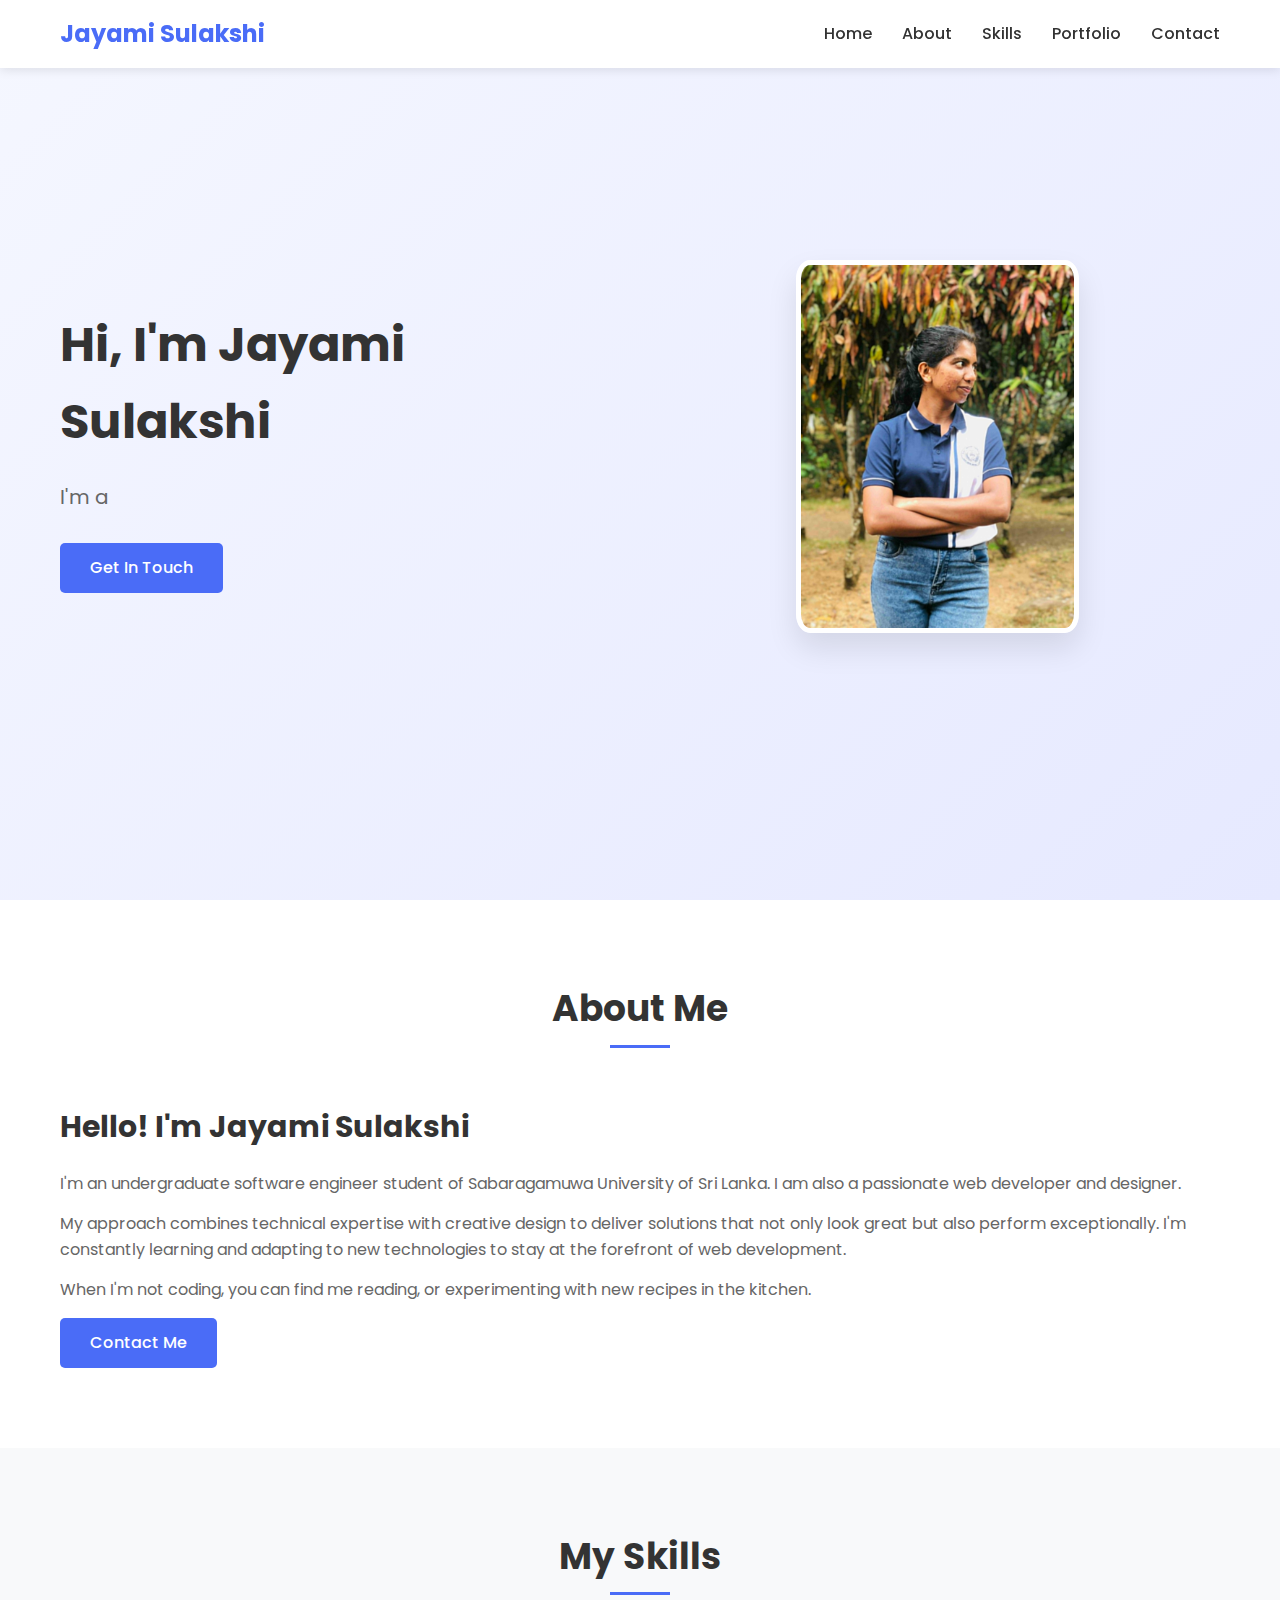
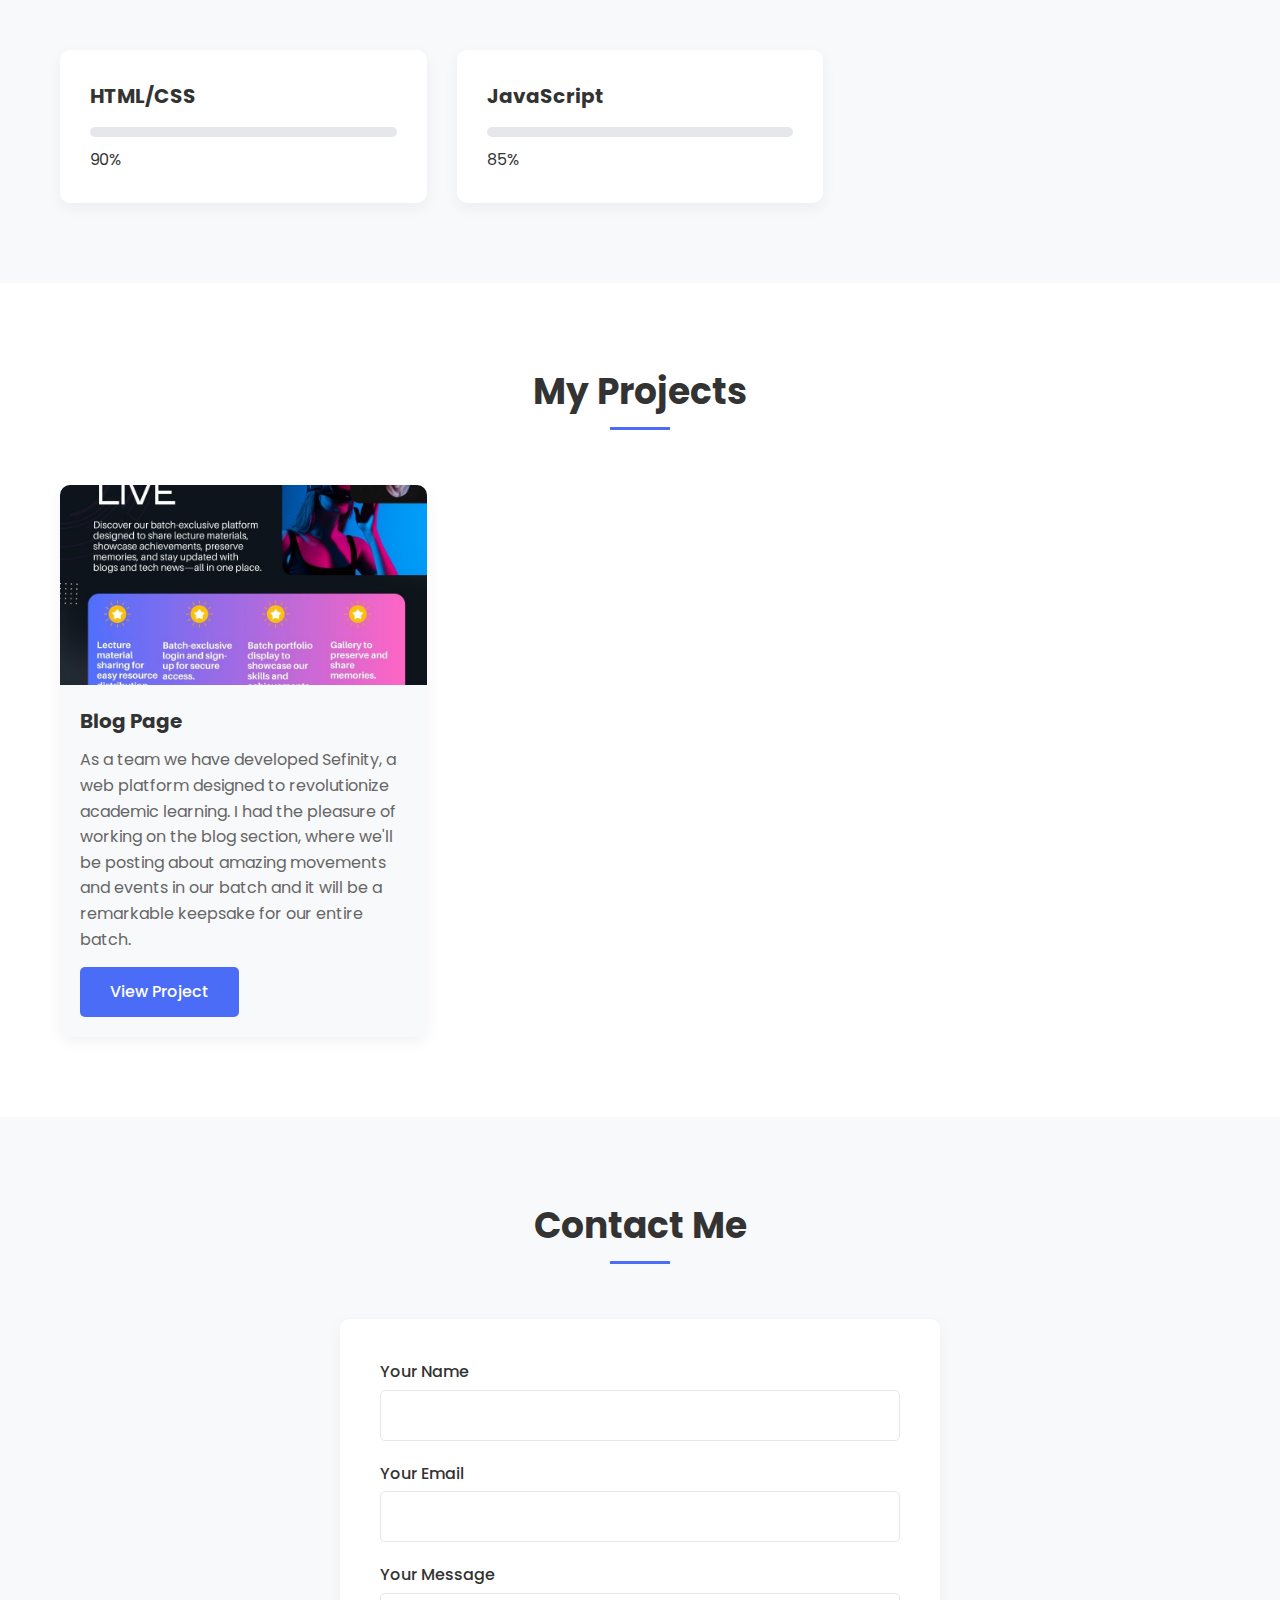
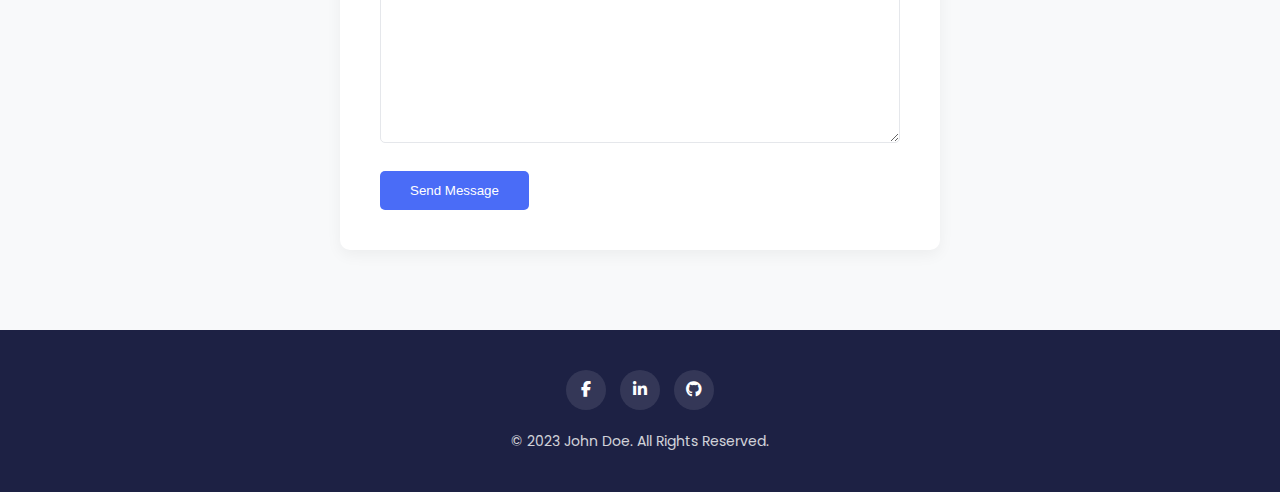
<file: index.html>
<!DOCTYPE html>
<html lang="en">
<head>
    <meta charset="UTF-8">
    <meta name="viewport" content="width=device-width, initial-scale=1.0">
    <title>My Portfolio</title>
    <!-- Google Fonts -->
    <link href="https://fonts.googleapis.com/css2?family=Poppins:wght@300;400;500;600;700&display=swap" rel="stylesheet">
    <!-- Font Awesome for icons -->
    <link rel="stylesheet" href="https://cdnjs.cloudflare.com/ajax/libs/font-awesome/6.4.0/css/all.min.css">
    <link rel="stylesheet" href="style.css">
    <script src="script.js"></script>
</head>
<body>
    <!-- Header / Navbar -->
    <header>
        <div class="container">
            <nav class="navbar">
                <a href="#" class="logo">Jayami Sulakshi</a>
                <ul class="nav-links">
                    <li><a href="#home">Home</a></li>
                    <li><a href="#about">About</a></li>
                    <li><a href="#skills">Skills</a></li>
                    <li><a href="#portfolio">Portfolio</a></li>
                    <li><a href="#contact">Contact</a></li>
                </ul>
                <div class="hamburger">
                    <span class="bar"></span>
                    <span class="bar"></span>
                    <span class="bar"></span>
                </div>
            </nav>
        </div>
    </header>

    <!-- Hero Section -->
    <section id="home" class="hero">
        <div class="container">
            <div class="hero-content">
                <div class="hero-text">
                    <h1>Hi, I'm Jayami Sulakshi</h1>
                    <p>I'm a <span class="typing-text"></span></p>
                    <a href="#contact" class="btn">Get In Touch</a>
                </div>
                <div class="hero-image">
                    <img src="im.jpg" alt="Profile Photo">
                </div>
            </div>
        </div>
    </section>

    <!-- About Section -->
    <section id="about" class="about">
        <div class="container">
            <div class="section-title">
                <h2>About Me</h2>
            </div>
            <div class="about-content">
                <!-- <div class="about-image">
                    <img src="https://via.placeholder.com/500x600" alt="About Me">
                </div> -->
                <div class="about-text">
                    <h3>Hello! I'm Jayami Sulakshi</h3>
                    <p>I'm an undergraduate software engineer student of Sabaragamuwa University of Sri Lanka. I am also a passionate web developer and designer. </p>
                    <p>My approach combines technical expertise with creative design to deliver solutions that not only look great but also perform exceptionally. I'm constantly learning and adapting to new technologies to stay at the forefront of web development.</p>
                    <p>When I'm not coding, you can find me reading, or experimenting with new recipes in the kitchen.</p>
                    <a href="#contact" class="btn">Contact Me</a>
                </div>
            </div>
        </div>
    </section>

    <!-- Skills Section -->
    <section id="skills" class="skills">
        <div class="container">
            <div class="section-title">
                <h2>My Skills</h2>
            </div>
            <div class="skills-content">
                <div class="skill-item">
                    <h3>HTML/CSS</h3>
                    <div class="skill-progress">
                        <div class="progress-bar" data-width="90%"></div>
                    </div>
                    <div class="skill-info">
                        <span>90%</span>
                    </div>
                </div>
                <div class="skill-item">
                    <h3>JavaScript</h3>
                    <div class="skill-progress">
                        <div class="progress-bar" data-width="85%"></div>
                    </div>
                    <div class="skill-info">
                        <span>85%</span>
                    </div>
                </div>
            </div>
        </div>
    </section>

    <!-- Portfolio Section -->
    <section id="portfolio" class="portfolio">
        <div class="container">
            <div class="section-title">
                <h2>My Projects</h2>
            </div>
            <div class="portfolio-content">
                <div class="portfolio-item">
                    <div class="portfolio-image">
                        <img src="infinitysusl.jpg" alt="Project 1">
                    </div>
                    <div class="portfolio-info">
                        <h3>Blog Page</h3>
                        <p>As a team we have developed Sefinity, a web platform designed to revolutionize academic learning. I had the pleasure of working on the blog section, where we'll be posting about amazing movements and events in our batch and it will be a remarkable keepsake for our entire batch. </p>
                        <a href="http://infinitysusl.com/" class="btn">View Project</a>
                    </div>
                </div>
            </div>
        </div>
    </section>

    <!-- Contact Section -->
    <section id="contact" class="contact">
        <div class="container">
            <div class="section-title">
                <h2>Contact Me</h2>
            </div>
            <form class="contact-form">
                <div class="form-group">
                    <label for="name">Your Name</label>
                    <input type="text" id="name" class="form-control" required>
                </div>
                <div class="form-group">
                    <label for="email">Your Email</label>
                    <input type="email" id="email" class="form-control" required>
                </div>
                <div class="form-group">
                    <label for="message">Your Message</label>
                    <textarea id="message" class="form-control" required></textarea>
                </div>
                <button type="submit" class="btn">Send Message</button>
            </form>
        </div>
    </section>

    <!-- Footer -->
    <footer>
        <div class="container">
            <div class="social-links">
                <a href="https://www.facebook.com/share/18pyT7x2ye/?mibextid=wwXIfr"><i class="fab fa-facebook-f"></i></a>
                <!-- <a href="#"><i class="fab fa-twitter"></i></a> -->
                <!-- <a href="#"><i class="fab fa-instagram"></i></a> -->
                <a href="www.linkedin.com/in/jayami-sulakshi-58a286316"><i class="fab fa-linkedin-in"></i></a>
                <a href="https://github.com/jayamisulakshi"><i class="fab fa-github"></i></a>
            </div>
            <div class="copyright">
                <p>&copy; 2023 John Doe. All Rights Reserved.</p>
            </div>
        </div>
    </footer>
</body>

</html>
</file>
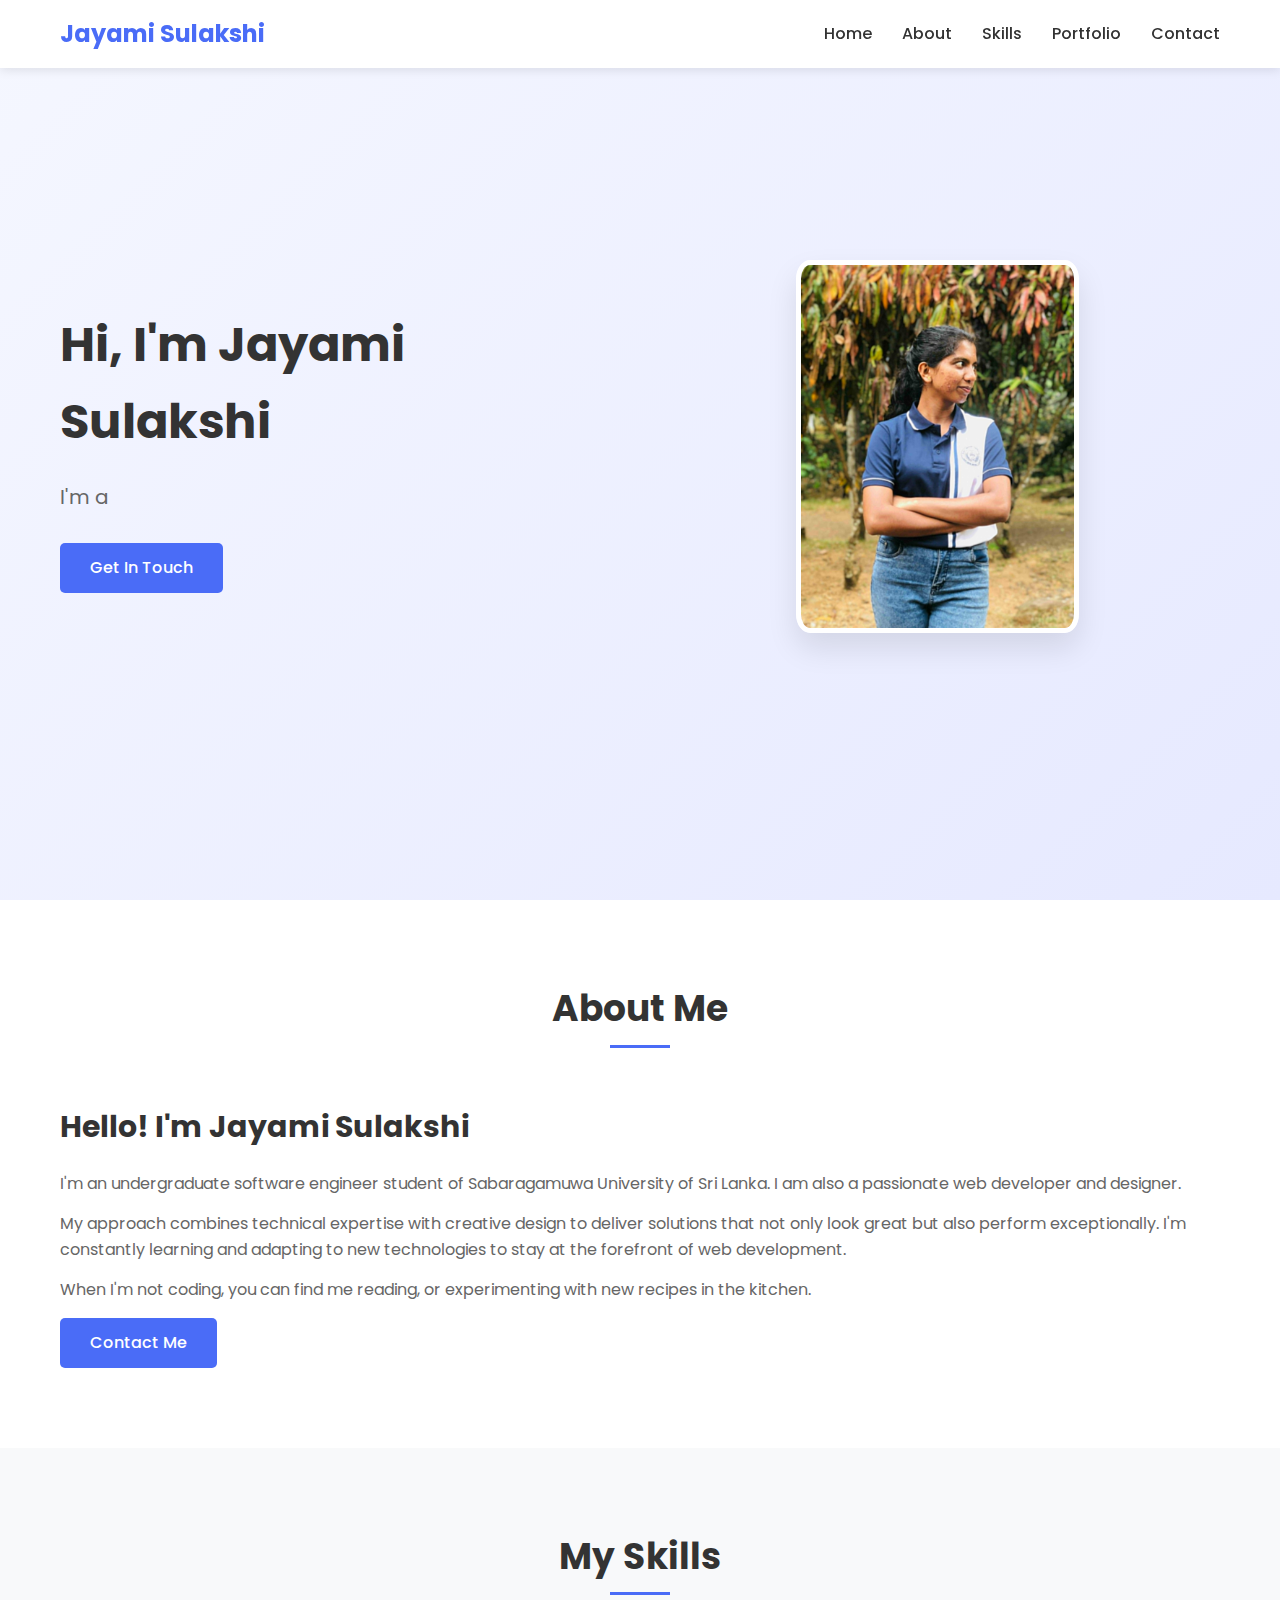
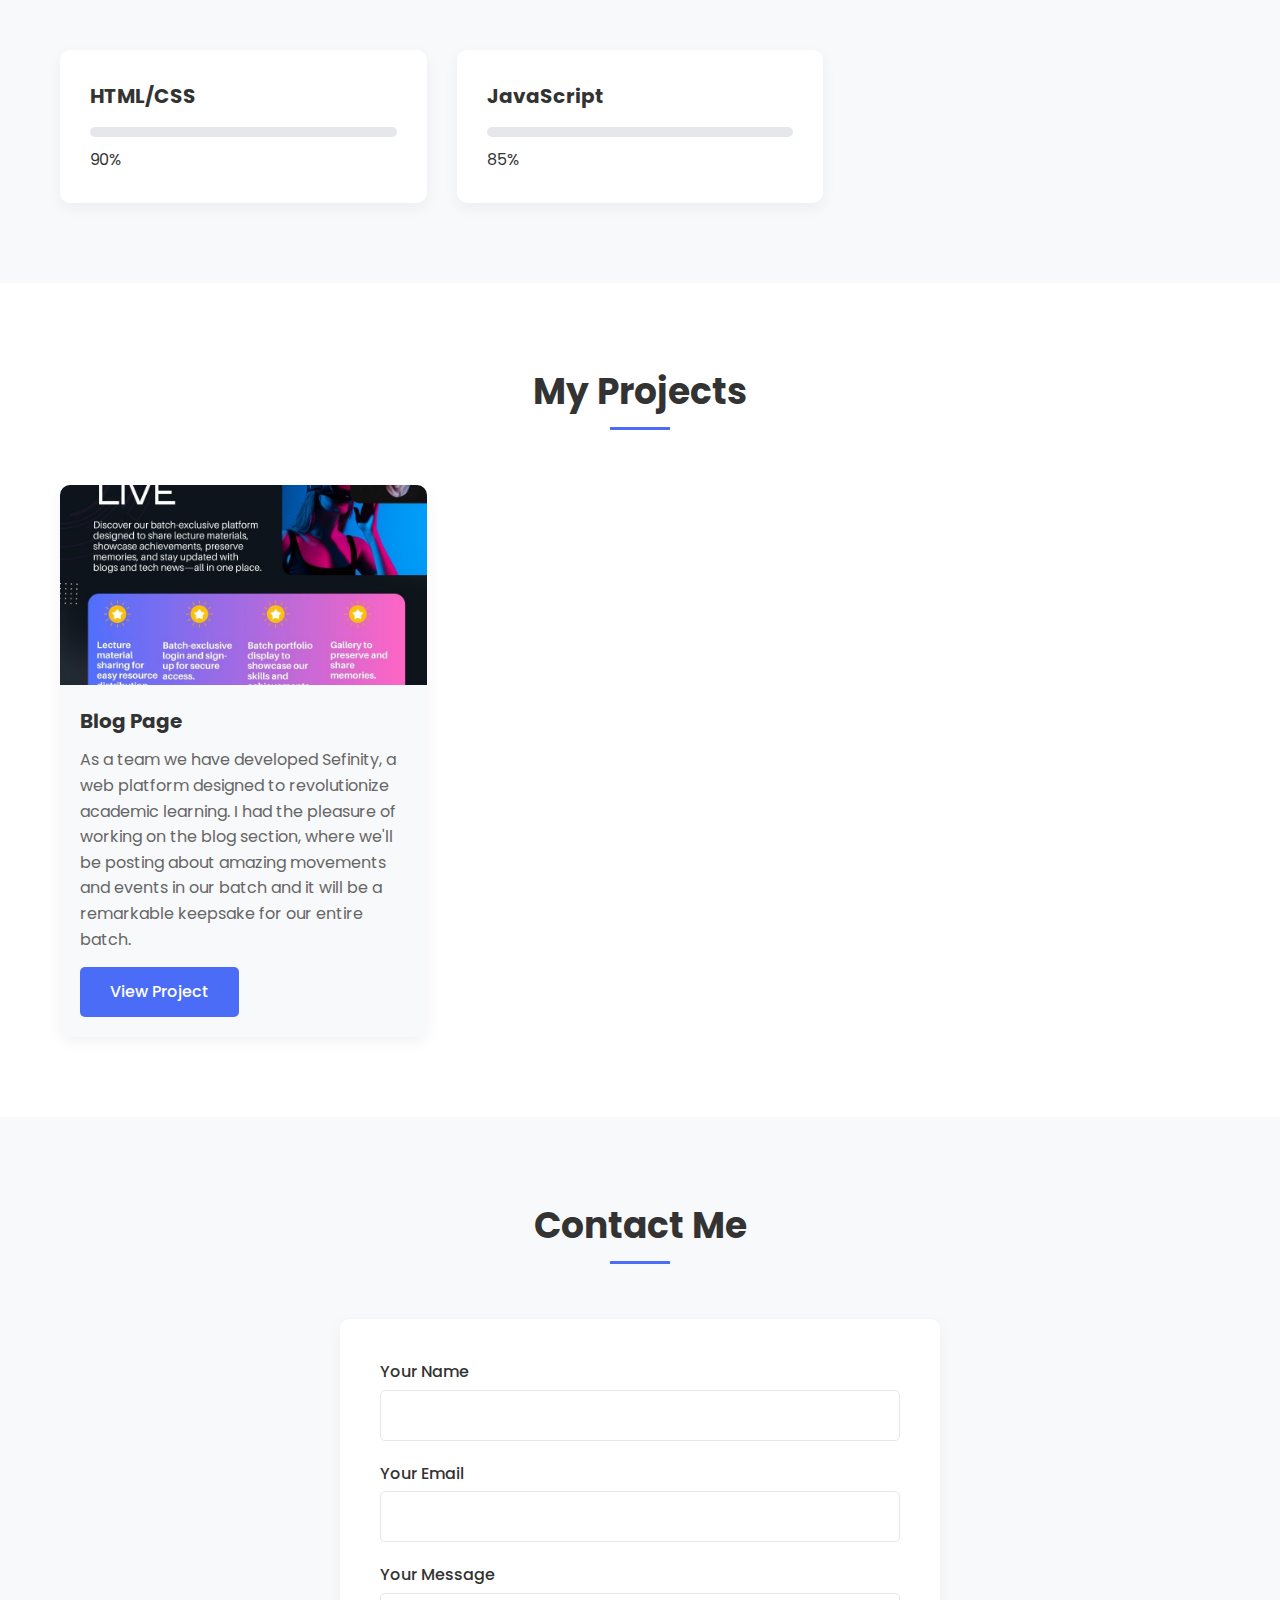
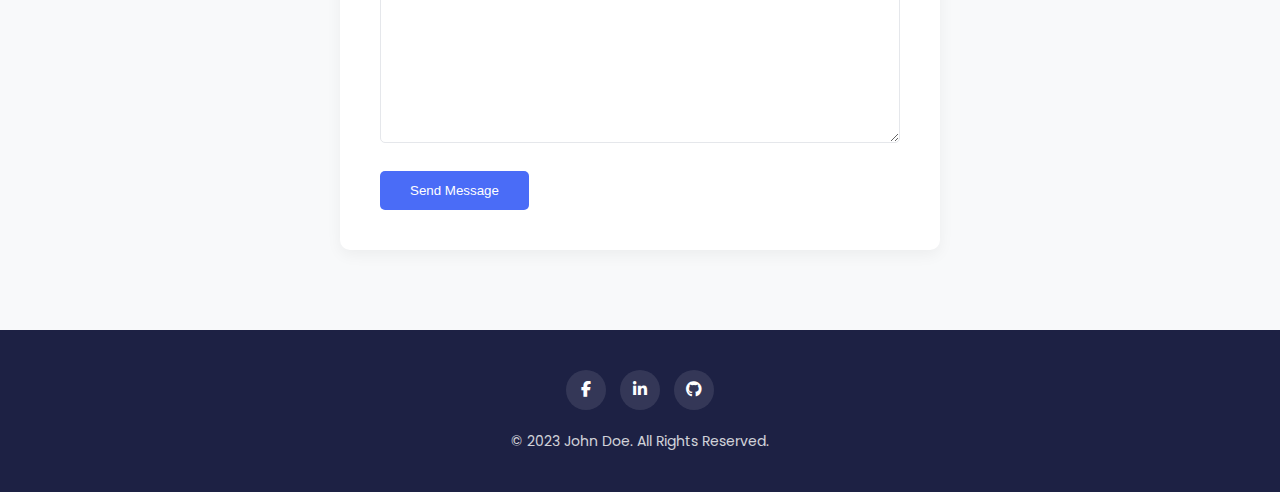
<file: portfolio.html>
<!DOCTYPE html>
<html lang="en">
<head>
    <meta charset="UTF-8">
    <meta name="viewport" content="width=device-width, initial-scale=1.0">
    <title>My Portfolio</title>
    <!-- Google Fonts -->
    <link href="https://fonts.googleapis.com/css2?family=Poppins:wght@300;400;500;600;700&display=swap" rel="stylesheet">
    <!-- Font Awesome for icons -->
    <link rel="stylesheet" href="https://cdnjs.cloudflare.com/ajax/libs/font-awesome/6.4.0/css/all.min.css">
    <link rel="stylesheet" href="style.css">
    <script src="script.js"></script>
</head>
<body>
    <!-- Header / Navbar -->
    <header>
        <div class="container">
            <nav class="navbar">
                <a href="#" class="logo">Jayami Sulakshi</a>
                <ul class="nav-links">
                    <li><a href="#home">Home</a></li>
                    <li><a href="#about">About</a></li>
                    <li><a href="#skills">Skills</a></li>
                    <li><a href="#portfolio">Portfolio</a></li>
                    <li><a href="#contact">Contact</a></li>
                </ul>
                <div class="hamburger">
                    <span class="bar"></span>
                    <span class="bar"></span>
                    <span class="bar"></span>
                </div>
            </nav>
        </div>
    </header>

    <!-- Hero Section -->
    <section id="home" class="hero">
        <div class="container">
            <div class="hero-content">
                <div class="hero-text">
                    <h1>Hi, I'm Jayami Sulakshi</h1>
                    <p>I'm a <span class="typing-text"></span></p>
                    <a href="#contact" class="btn">Get In Touch</a>
                </div>
                <div class="hero-image">
                    <img src="im.jpg" alt="Profile Photo">
                </div>
            </div>
        </div>
    </section>

    <!-- About Section -->
    <section id="about" class="about">
        <div class="container">
            <div class="section-title">
                <h2>About Me</h2>
            </div>
            <div class="about-content">
                <!-- <div class="about-image">
                    <img src="https://via.placeholder.com/500x600" alt="About Me">
                </div> -->
                <div class="about-text">
                    <h3>Hello! I'm Jayami Sulakshi</h3>
                    <p>I'm an undergraduate software engineer student of Sabaragamuwa University of Sri Lanka. I am also a passionate web developer and designer. </p>
                    <p>My approach combines technical expertise with creative design to deliver solutions that not only look great but also perform exceptionally. I'm constantly learning and adapting to new technologies to stay at the forefront of web development.</p>
                    <p>When I'm not coding, you can find me reading, or experimenting with new recipes in the kitchen.</p>
                    <a href="#contact" class="btn">Contact Me</a>
                </div>
            </div>
        </div>
    </section>

    <!-- Skills Section -->
    <section id="skills" class="skills">
        <div class="container">
            <div class="section-title">
                <h2>My Skills</h2>
            </div>
            <div class="skills-content">
                <div class="skill-item">
                    <h3>HTML/CSS</h3>
                    <div class="skill-progress">
                        <div class="progress-bar" data-width="90%"></div>
                    </div>
                    <div class="skill-info">
                        <span>90%</span>
                    </div>
                </div>
                <div class="skill-item">
                    <h3>JavaScript</h3>
                    <div class="skill-progress">
                        <div class="progress-bar" data-width="85%"></div>
                    </div>
                    <div class="skill-info">
                        <span>85%</span>
                    </div>
                </div>
                <!-- <div class="skill-item">
                    <h3>React</h3>
                    <div class="skill-progress">
                        <div class="progress-bar" data-width="80%"></div>
                    </div>
                    <div class="skill-info">
                        <span>80%</span>
                    </div>
                </div>
                <div class="skill-item">
                    <h3>UI/UX Design</h3>
                    <div class="skill-progress">
                        <div class="progress-bar" data-width="75%"></div>
                    </div>
                    <div class="skill-info">
                        <span>75%</span>
                    </div>
                </div>
                <div class="skill-item">
                    <h3>Node.js</h3>
                    <div class="skill-progress">
                        <div class="progress-bar" data-width="70%"></div>
                    </div>
                    <div class="skill-info">
                        <span>70%</span>
                    </div>
                </div>
                <div class="skill-item">
                    <h3>Photoshop</h3>
                    <div class="skill-progress">
                        <div class="progress-bar" data-width="65%"></div>
                    </div>
                    <div class="skill-info">
                        <span>65%</span>
                    </div>
                </div> -->
            </div>
        </div>
    </section>

    <!-- Portfolio Section -->
    <section id="portfolio" class="portfolio">
        <div class="container">
            <div class="section-title">
                <h2>My Projects</h2>
            </div>
            <div class="portfolio-content">
                <div class="portfolio-item">
                    <div class="portfolio-image">
                        <img src="infinitysusl.jpg" alt="Project 1">
                    </div>
                    <div class="portfolio-info">
                        <h3>Blog Page</h3>
                        <p>As a team we have developed Sefinity, a web platform designed to revolutionize academic learning. I had the pleasure of working on the blog section, where we'll be posting about amazing movements and events in our batch and it will be a remarkable keepsake for our entire batch. </p>
                        <a href="http://infinitysusl.com/" class="btn">View Project</a>
                    </div>
                </div>
                <!-- <div class="portfolio-item">
                    <div class="portfolio-image">
                        <img src="https://via.placeholder.com/600x400" alt="Project 2">
                    </div>
                    <div class="portfolio-info">
                        <h3>Travel Blog</h3>
                        <p>A travel blog with interactive maps and location-based content filtering.</p>
                        <a href="#" class="btn">View Project</a>
                    </div>
                </div> -->
                <!-- <div class="portfolio-item">
                    <div class="portfolio-image">
                        <img src="https://via.placeholder.com/600x400" alt="Project 3">
                    </div>
                    <div class="portfolio-info">
                        <h3>Task Management App</h3>
                        <p>A drag-and-drop task management application with real-time updates.</p>
                        <a href="#" class="btn">View Project</a>
                    </div>
                </div>
                <div class="portfolio-item">
                    <div class="portfolio-image">
                        <img src="https://via.placeholder.com/600x400" alt="Project 4">
                    </div>
                    <div class="portfolio-info">
                        <h3>Fitness Tracker</h3>
                        <p>A fitness application that tracks workouts and provides personalized recommendations.</p>
                        <a href="#" class="btn">View Project</a>
                    </div>
                </div>
                <div class="portfolio-item">
                    <div class="portfolio-image">
                        <img src="https://via.placeholder.com/600x400" alt="Project 5">
                    </div>
                    <div class="portfolio-info">
                        <h3>Recipe Finder</h3>
                        <p>An application that helps users discover recipes based on available ingredients.</p>
                        <a href="#" class="btn">View Project</a>
                    </div>
                </div>
                <div class="portfolio-item">
                    <div class="portfolio-image">
                        <img src="https://via.placeholder.com/600x400" alt="Project 6">
                    </div>
                    <div class="portfolio-info">
                        <h3>Weather Dashboard</h3>
                        <p>A weather application that provides forecasts and severe weather alerts.</p>
                        <a href="#" class="btn">View Project</a>
                    </div>
                </div> -->
            </div>
        </div>
    </section>

    <!-- Contact Section -->
    <section id="contact" class="contact">
        <div class="container">
            <div class="section-title">
                <h2>Contact Me</h2>
            </div>
            <form class="contact-form">
                <div class="form-group">
                    <label for="name">Your Name</label>
                    <input type="text" id="name" class="form-control" required>
                </div>
                <div class="form-group">
                    <label for="email">Your Email</label>
                    <input type="email" id="email" class="form-control" required>
                </div>
                <div class="form-group">
                    <label for="message">Your Message</label>
                    <textarea id="message" class="form-control" required></textarea>
                </div>
                <button type="submit" class="btn">Send Message</button>
            </form>
        </div>
    </section>

    <!-- Footer -->
    <footer>
        <div class="container">
            <div class="social-links">
                <a href="https://www.facebook.com/share/18pyT7x2ye/?mibextid=wwXIfr"><i class="fab fa-facebook-f"></i></a>
                <!-- <a href="#"><i class="fab fa-twitter"></i></a> -->
                <!-- <a href="#"><i class="fab fa-instagram"></i></a> -->
                <a href="www.linkedin.com/in/jayami-sulakshi-58a286316"><i class="fab fa-linkedin-in"></i></a>
                <a href="https://github.com/jayamisulakshi"><i class="fab fa-github"></i></a>
            </div>
            <div class="copyright">
                <p>&copy; 2023 John Doe. All Rights Reserved.</p>
            </div>
        </div>
    </footer>
</body>
</html>
</file>
<file: style.css>
/* Global Styles */
        :root {
            --primary-color: #4a6cf7;
            --secondary-color: #6f42c1;
            --text-color: #333;
            --light-text: #666;
            --background: #f8f9fa;
            --white: #fff;
            --dark-bg: #1d2144;
            --border-color: #e5e7eb;
        }

        * {
            margin: 0;
            padding: 0;
            box-sizing: border-box;
        }

        html {
            scroll-behavior: smooth;
        }

        body {
            font-family: 'Poppins', sans-serif;
            line-height: 1.6;
            color: var(--text-color);
            background-color: var(--background);
        }

        .container {
            width: 100%;
            max-width: 1200px;
            margin: 0 auto;
            padding: 0 20px;
        }

        section {
            padding: 80px 0;
        }

        .section-title {
            text-align: center;
            margin-bottom: 50px;
        }

        .section-title h2 {
            font-size: 36px;
            font-weight: 700;
            color: var(--text-color);
            margin-bottom: 15px;
            position: relative;
            display: inline-block;
        }

        .section-title h2::after {
            content: '';
            position: absolute;
            bottom: -10px;
            left: 50%;
            transform: translateX(-50%);
            width: 60px;
            height: 3px;
            background: var(--primary-color);
        }

        .btn {
            display: inline-block;
            padding: 12px 30px;
            background: var(--primary-color);
            color: var(--white);
            border-radius: 5px;
            text-decoration: none;
            font-weight: 500;
            transition: all 0.3s ease;
            border: none;
            cursor: pointer;
        }

        .btn:hover {
            background: var(--secondary-color);
            transform: translateY(-3px);
            box-shadow: 0 10px 20px rgba(0, 0, 0, 0.1);
        }

        /* Header / Navbar Styles */
        header {
            position: fixed;
            top: 0;
            left: 0;
            width: 100%;
            z-index: 1000;
            background: var(--white);
            box-shadow: 0 2px 10px rgba(0, 0, 0, 0.1);
            padding: 15px 0;
        }

        .navbar {
            display: flex;
            justify-content: space-between;
            align-items: center;
        }

        .logo {
            font-size: 24px;
            font-weight: 700;
            color: var(--primary-color);
            text-decoration: none;
        }

        .nav-links {
            display: flex;
            list-style: none;
        }

        .nav-links li {
            margin-left: 30px;
        }

        .nav-links a {
            text-decoration: none;
            color: var(--text-color);
            font-weight: 500;
            transition: color 0.3s ease;
        }

        .nav-links a:hover {
            color: var(--primary-color);
        }

        .hamburger {
            display: none;
            cursor: pointer;
        }

        .bar {
            display: block;
            width: 25px;
            height: 3px;
            margin: 5px auto;
            background-color: var(--text-color);
            transition: all 0.3s ease;
        }

        /* Hero Section Styles */
        .hero {
            height: 100vh;
            display: flex;
            align-items: center;
            background: linear-gradient(135deg, #f5f7ff 0%, #e6e9ff 100%);
            padding-top: 80px;
        }

        .hero-content {
            display: flex;
            align-items: center;
            justify-content: space-between;
        }

        .hero-text {
            flex: 1;
            padding-right: 30px;
        }

        .hero-text h1 {
            font-size: 48px;
            font-weight: 700;
            margin-bottom: 20px;
            color: var(--text-color);
        }

        .hero-text p {
            font-size: 20px;
            color: var(--light-text);
            margin-bottom: 30px;
        }

        .typing-text {
            color: var(--primary-color);
            font-weight: 600;
        }

        .hero-image {
            flex: 1;
            text-align: center;
        }

        .hero-image img {
            max-width: 50%;
            border-radius: 5%;
            border: 5px solid var(--white);
            box-shadow: 0 15px 30px rgba(0, 0, 0, 0.1);
        }

        /* About Section Styles */
        .about {
            background: var(--white);
        }

        .about-content {
            display: flex;
            align-items: center;
            gap: 50px;
        }

        .about-image {
            flex: 1;
        }

        .about-image img {
            width: 100%;
            border-radius: 10px;
            box-shadow: 0 15px 30px rgba(0, 0, 0, 0.1);
        }

        .about-text {
            flex: 1;
        }

        .about-text h3 {
            font-size: 30px;
            margin-bottom: 20px;
            color: var(--text-color);
        }

        .about-text p {
            margin-bottom: 15px;
            color: var(--light-text);
        }

        /* Skills Section Styles */
        .skills-content {
            display: grid;
            grid-template-columns: repeat(auto-fill, minmax(300px, 1fr));
            gap: 30px;
        }

        .skill-item {
            background: var(--white);
            padding: 30px;
            border-radius: 10px;
            box-shadow: 0 5px 15px rgba(0, 0, 0, 0.05);
        }

        .skill-item h3 {
            font-size: 20px;
            margin-bottom: 15px;
            color: var(--text-color);
        }

        .skill-progress {
            height: 10px;
            background: var(--border-color);
            border-radius: 5px;
            overflow: hidden;
        }

        .progress-bar {
            height: 100%;
            background: var(--primary-color);
            border-radius: 5px;
            position: relative;
            width: 0;
            transition: width 1s ease;
        }

        .skill-info {
            display: flex;
            justify-content: space-between;
            margin-top: 10px;
        }

        /* Portfolio Section Styles */
        .portfolio {
            background: var(--white);
        }

        .portfolio-content {
            display: grid;
            grid-template-columns: repeat(auto-fill, minmax(300px, 1fr));
            gap: 30px;
        }

        .portfolio-item {
            background: var(--background);
            border-radius: 10px;
            overflow: hidden;
            box-shadow: 0 5px 15px rgba(0, 0, 0, 0.05);
            transition: transform 0.3s ease;
        }

        .portfolio-item:hover {
            transform: translateY(-10px);
        }

        .portfolio-image {
            height: 200px;
            overflow: hidden;
        }

        .portfolio-image img {
            width: 100%;
            height: 100%;
            object-fit: cover;
            transition: transform 0.5s ease;
        }

        .portfolio-item:hover .portfolio-image img {
            transform: scale(1.1);
        }

        .portfolio-info {
            padding: 20px;
        }

        .portfolio-info h3 {
            font-size: 20px;
            margin-bottom: 10px;
            color: var(--text-color);
        }

        .portfolio-info p {
            color: var(--light-text);
            margin-bottom: 15px;
        }

        /* Contact Section Styles */
        .contact-form {
            max-width: 600px;
            margin: 0 auto;
            background: var(--white);
            padding: 40px;
            border-radius: 10px;
            box-shadow: 0 5px 15px rgba(0, 0, 0, 0.05);
        }

        .form-group {
            margin-bottom: 20px;
        }

        .form-group label {
            display: block;
            margin-bottom: 5px;
            font-weight: 500;
        }

        .form-control {
            width: 100%;
            padding: 12px 15px;
            border: 1px solid var(--border-color);
            border-radius: 5px;
            font-family: 'Poppins', sans-serif;
            font-size: 16px;
        }

        textarea.form-control {
            min-height: 150px;
            resize: vertical;
        }

        /* Footer Styles */
        footer {
            background: var(--dark-bg);
            color: var(--white);
            padding: 40px 0;
            text-align: center;
        }

        .social-links {
            margin-bottom: 20px;
        }

        .social-links a {
            display: inline-block;
            width: 40px;
            height: 40px;
            line-height: 40px;
            text-align: center;
            background: rgba(255, 255, 255, 0.1);
            color: var(--white);
            border-radius: 50%;
            margin: 0 5px;
            transition: all 0.3s ease;
        }

        .social-links a:hover {
            background: var(--primary-color);
            transform: translateY(-5px);
        }

        .copyright {
            font-size: 14px;
            opacity: 0.8;
        }

        /* Responsive Styles */
        @media (max-width: 991px) {
            .hero-content,
            .about-content {
                flex-direction: column;
                text-align: center;
            }
            
            .hero-text,
            .about-text {
                padding-right: 0;
                margin-bottom: 40px;
            }
            
            .section-title h2 {
                font-size: 32px;
            }
        }

        @media (max-width: 768px) {
            .hamburger {
                display: block;
            }
            
            .hamburger.active .bar:nth-child(2) {
                opacity: 0;
            }
            
            .hamburger.active .bar:nth-child(1) {
                transform: translateY(8px) rotate(45deg);
            }
            
            .hamburger.active .bar:nth-child(3) {
                transform: translateY(-8px) rotate(-45deg);
            }
            
            .nav-links {
                position: fixed;
                left: -100%;
                top: 70px;
                gap: 0;
                flex-direction: column;
                background: var(--white);
                width: 100%;
                text-align: center;
                transition: 0.3s;
                box-shadow: 0 10px 20px rgba(0, 0, 0, 0.1);
                padding: 20px 0;
            }
            
            .nav-links.active {
                left: 0;
            }
            
            .nav-links li {
                margin: 15px 0;
            }
            
            .hero-text h1 {
                font-size: 36px;
            }
            
            .hero-text p {
                font-size: 18px;
            }
            
            .section-title h2 {
                font-size: 28px;
            }
        }

        @media (max-width: 480px) {
            .hero-text h1 {
                font-size: 32px;
            }
            
            .section-title h2 {
                font-size: 24px;
            }
            
            .contact-form {
                padding: 20px;
            }
        }
</file>
